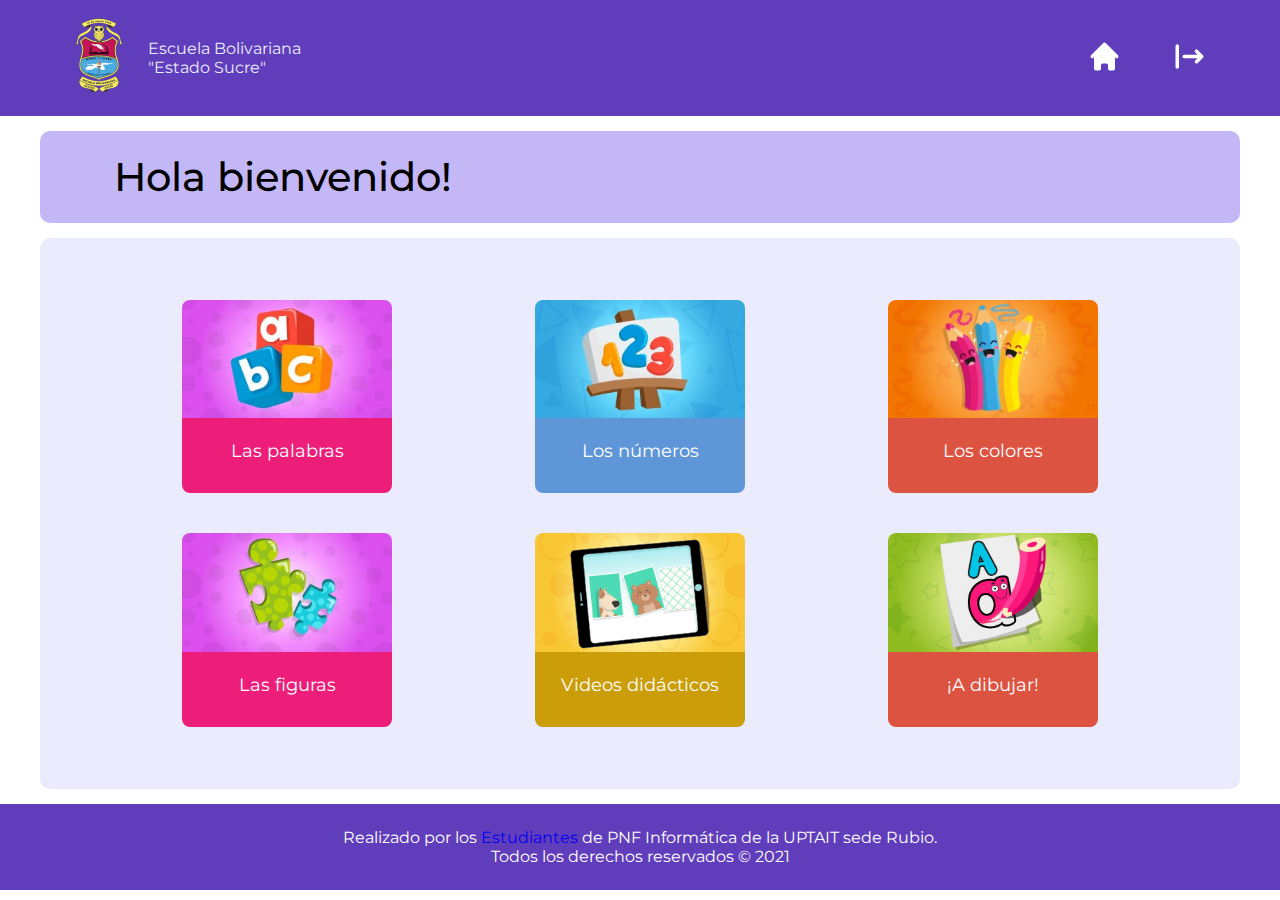
<file: index.html>
<!DOCTYPE html>
<html lang="es">
<head>
    <meta charset="UTF-8">
    <meta http-equiv="X-UA-Compatible" content="IE=edge">
    <meta name="viewport" content="width=device-width, initial-scale=1.0">
    <title>Página web educativa</title>
    <link href="https://fonts.googleapis.com/css2?family=Montserrat:wght@500&display=swap" rel="stylesheet">
    <link rel="stylesheet" href="./assets/css/index_styles.css">
</head>

<body>
    <div class="navbar">
        <header class="navbar__header">   
            <nav class="navbar__nav">
                <a href="./index.html" class="navbar__logo">
                    <img src="./assets/img/logo/escudobg.png" alt="" class="logo">
                    <div class="navbar__sub">
                        <p class="sub">Escuela Bolivariana
                            "Estado Sucre"
                        </p>
                    </div>
                </a>
                <ul class="navbar__list">
                    <li class="list-item">
                        <a href="./index.html" class="outline" title="Volver al menú">
                            <svg xmlns="http://www.w3.org/2000/svg" class="h-5 w-5" viewBox="0 0 20 20" fill="currentColor">
                            <path d="M10.707 2.293a1 1 0 00-1.414 0l-7 7a1 1 0 001.414 1.414L4 10.414V17a1 1 0 001 1h2a1 1 0 001-1v-2a1 1 0 011-1h2a1 1 0 011 1v2a1 1 0 001 1h2a1 1 0 001-1v-6.586l.293.293a1 1 0 001.414-1.414l-7-7z" />
                            </svg>
                        </a>
                    </li>
                    <li class="list-item">
                        <a href="./login.html" class="outline" title="Salir">
                            <svg xmlns="http://www.w3.org/2000/svg" class="h-5 w-5" viewBox="0 0 20 20" fill="currentColor">
                            <path fill-rule="evenodd" d="M3 3a1 1 0 00-1 1v12a1 1 0 102 0V4a1 1 0 00-1-1zm10.293 9.293a1 1 0 001.414 1.414l3-3a1 1 0 000-1.414l-3-3a1 1 0 10-1.414 1.414L14.586 9H7a1 1 0 100 2h7.586l-1.293 1.293z" clip-rule="evenodd" />
                            </svg>
                        </a>
                    </li>
                </ul> 
            </nav>
        </header>
    </div>

    <div class="titlebox">
        <h1 class="title"></h1>
    </div>

    <main class="main">
        <div class="main__container">
            
            <div class="main__card">
                <a href="./palabras.html" class="main__card-link">
                    <div class="main__card-thumbnail">
                        <img src="./assets/img/abc_thumb300.jpg" alt="" class="card-image">
                    </div>
                    <div class="main__card-body pink-science">
                        <p>Las palabras</p>
                    </div>
                </a>
            </div>

            <div class="main__card">
                <a href="./numeros.html" class="main__card-link">
                    <div class="main__card-thumbnail">
                        <img src="./assets/img/math_thumb300.jpg" alt="" class="card-image">
                    </div>
                    <div class="main__card-body blue-science">
                        <p>Los números</p>
                    </div>
                </a>
            </div>

            <div class="main__card">
                <a href="./colores.html" class="main__card-link">
                    <div class="main__card-thumbnail">
                        <img src="./assets/img/colors_thumb300.jpg" alt="" class="card-image">
                    </div>
                    <div class="main__card-body orange-science">
                        <p>Los colores</p>
                    </div>
                </a>
            </div>

            <div class="main__card">
                <a href="./figuras.html" class="main__card-link">
                    <div class="main__card-thumbnail">
                        <img src="./assets/img/puzzles_thumb300.jpg" alt="" class="card-image">
                    </div>
                    <div class="main__card-body pink-science">
                        <p>Las figuras</p>
                    </div>
                </a>
            </div>

            <div class="main__card">
                <a href="./videos.html" class="main__card-link">
                    <div class="main__card-thumbnail">
                        <img src="./assets/img/videos_thumb.png" alt="" class="card-image">
                    </div>
                    <div class="main__card-body yellow-science">
                        <p>Videos didácticos</p>
                    </div>
                </a>
            </div>
            <div class="main__card">
                <a href="./dibujar.html" class="main__card-link">
                    <div class="main__card-thumbnail">
                        <img src="./assets/img/dibujar_thumb300.jpg" alt="" class="card-image">
                    </div>
                    <div class="main__card-body orange-science">
                        <p>¡A dibujar!</p>
                    </div>
                </a>
            </div>
        </div>
    </main>

    <footer class="footer">
        <p class="footer__contact">Realizado por los <a href="./estudiantes.html">Estudiantes</a> 
            de PNF Informática de la UPTAIT sede Rubio.</p>
        <p class="footer__p">Todos los derechos reservados &copy; 2021</p>
    </footer>

    <script src="./assets/scripts/script_index.js"></script>
</body>
</html>
</file>
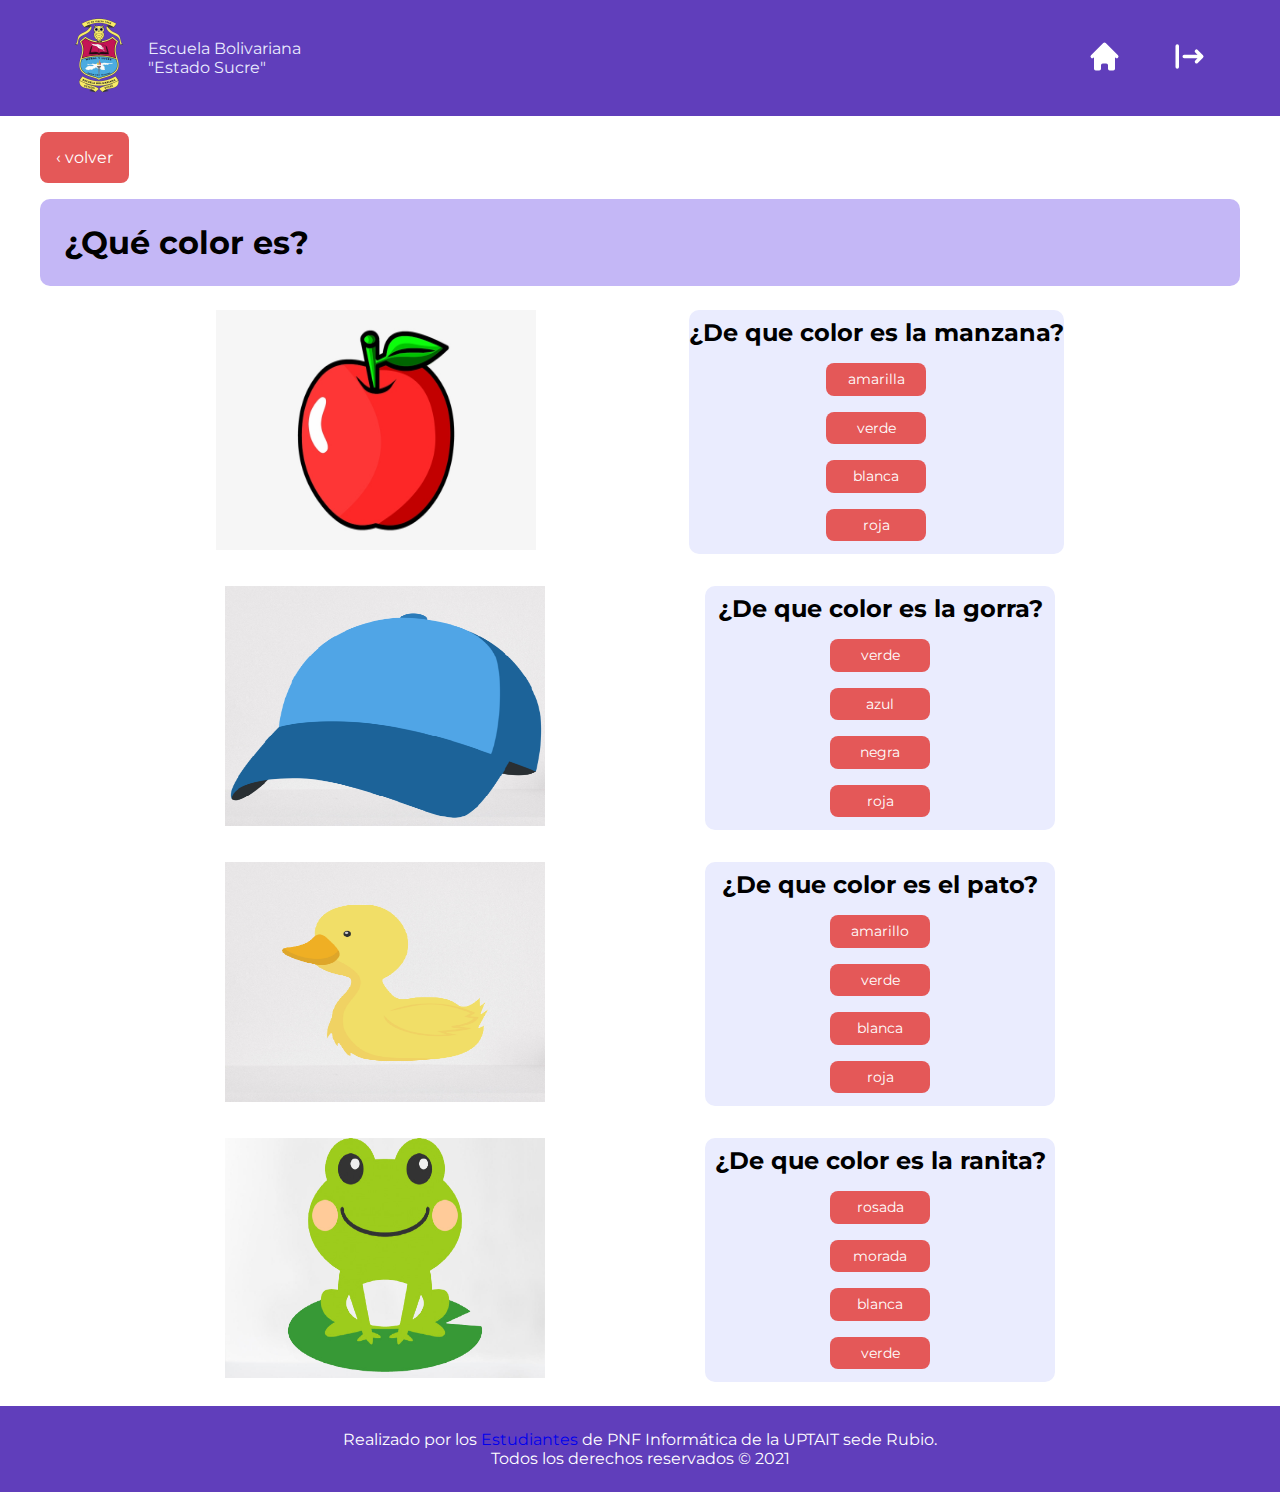
<file: colores.html>
<!DOCTYPE html>
<html lang="en">
<head>
    <meta charset="UTF-8">
    <meta http-equiv="X-UA-Compatible" content="IE=edge">
    <meta name="viewport" content="width=device-width, initial-scale=1.0">
    <title>Los colores</title>
    <link href="https://fonts.googleapis.com/css2?family=Montserrat:wght@500&display=swap" rel="stylesheet">
    <link rel="stylesheet" href="./assets/css/index_styles.css">
</head>
<body>
    <div class="navbar">
        <header class="navbar__header">   
            <nav class="navbar__nav">
                <a href="./index.html" class="navbar__logo">
                    <img src="./assets/img/logo/escudobg.png" alt="" class="logo">
                    <div class="navbar__sub">
                        <p class="sub">Escuela Bolivariana
                            "Estado Sucre"
                        </p>
                    </div>
                </a>
                <ul class="navbar__list">
                    <li class="list-item">
                        <a href="./index.html" class="outline">
                            <svg xmlns="http://www.w3.org/2000/svg" class="h-5 w-5" viewBox="0 0 20 20" fill="currentColor">
                            <path d="M10.707 2.293a1 1 0 00-1.414 0l-7 7a1 1 0 001.414 1.414L4 10.414V17a1 1 0 001 1h2a1 1 0 001-1v-2a1 1 0 011-1h2a1 1 0 011 1v2a1 1 0 001 1h2a1 1 0 001-1v-6.586l.293.293a1 1 0 001.414-1.414l-7-7z" />
                            </svg>
                        </a>
                    </li>
                    <li class="list-item">
                        <a href="./login.html" class="outline">
                            <svg xmlns="http://www.w3.org/2000/svg" class="h-5 w-5" viewBox="0 0 20 20" fill="currentColor">
                            <path fill-rule="evenodd" d="M3 3a1 1 0 00-1 1v12a1 1 0 102 0V4a1 1 0 00-1-1zm10.293 9.293a1 1 0 001.414 1.414l3-3a1 1 0 000-1.414l-3-3a1 1 0 10-1.414 1.414L14.586 9H7a1 1 0 100 2h7.586l-1.293 1.293z" clip-rule="evenodd" />
                            </svg>
                        </a>
                    </li>
                </ul> 
            </nav>
        </header>
    </div>

    <div class="container">
        <button class="go-back" onclick="goBack()">&#8249; volver</button>
        <div class="question__section">
            <h1>¿Qué color es?</h1>
        </div>
        <div class="questionbox">
            <div class="imgbox">
                <img src="./assets/img/materias/colores/colores01.png" alt="Imagen de manzana" class="img-rima">
            </div>
            <div class="questionbox__select">
                <div class="questionbox__title">
                    <h2 class="question">
                        ¿De que color es la manzana?
                    </h2>
                </div>
                <div class="questionbox__buttons">
                    <button class="select-button" type="button">amarilla</button>
                    <button class="select-button" type="button">verde</button>
                    <button class="select-button" type="button">blanca</button>
                    <button class="select-button correct" type="button">roja</button>
                </div>
            </div>
        </div>
        <div class="questionbox">
            <div class="imgbox">
                <img src="./assets/img/materias/colores/colores02.png" alt="Imagen de manzana" class="img-rima">
            </div>
            <div class="questionbox__select">
                <div class="questionbox__title">
                    <h2 class="question">
                        ¿De que color es la gorra?
                    </h2>
                </div>
                <div class="questionbox__buttons">
                    <button class="select-button" type="button">verde</button>
                    <button class="select-button correct" type="button">azul</button>
                    <button class="select-button" type="button">negra</button>
                    <button class="select-button" type="button">roja</button>
                </div>
            </div>
        </div>
        <div class="questionbox">
            <div class="imgbox">
                <img src="./assets/img/materias/colores/colores03.png" alt="Imagen de manzana" class="img-rima">
            </div>
            <div class="questionbox__select">
                <div class="questionbox__title">
                    <h2 class="question">
                        ¿De que color es el pato?
                    </h2>
                </div>
                <div class="questionbox__buttons">
                    <button class="select-button correct" type="button">amarillo</button>
                    <button class="select-button" type="button">verde</button>
                    <button class="select-button" type="button">blanca</button>
                    <button class="select-button" type="button">roja</button>
                </div>
            </div>
        </div>
        <div class="questionbox">
            <div class="imgbox">
                <img src="./assets/img/materias/colores/colores04.png" alt="Imagen de manzana" class="img-rima">
            </div>
            <div class="questionbox__select">
                <div class="questionbox__title">
                    <h2 class="question">
                        ¿De que color es la ranita?
                    </h2>
                </div>
                <div class="questionbox__buttons">
                    <button class="select-button" type="button">rosada</button>
                    <button class="select-button" type="button">morada</button>
                    <button class="select-button" type="button">blanca</button>
                    <button class="select-button correct" type="button">verde</button>
                </div>
            </div>
        </div>
        <button onclick="backToTop()" id="top-button" title="Volver arriba">
            Ir arriba
        </button> 
    </div>
    
    <footer class="footer">
        <p class="footer__contact">Realizado por los <a href="./estudiantes.html">Estudiantes</a> de PNF Informática de la UPTAIT sede Rubio.</p>
        <p class="footer__p">Todos los derechos reservados &copy; 2021</p>
    </footer>

    <script src="./assets/scripts/script_questions.js"></script>
</body>
</html>
</file>
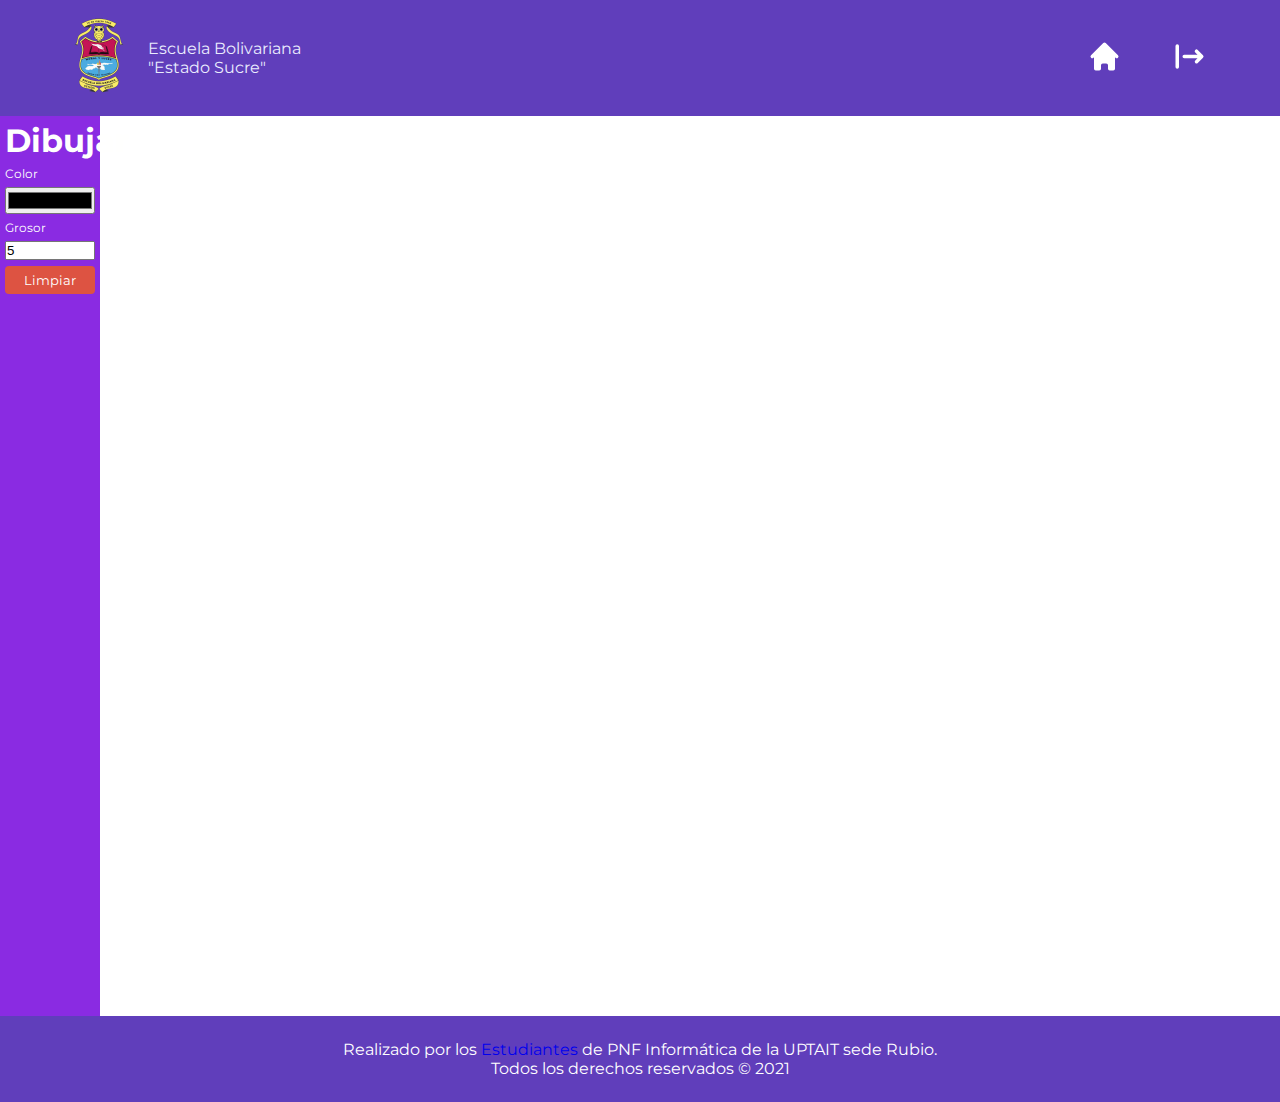
<file: dibujar.html>
<!DOCTYPE html>
<html lang="en">
<head>
    <meta charset="UTF-8">
    <meta http-equiv="X-UA-Compatible" content="IE=edge">
    <meta name="viewport" content="width=device-width, initial-scale=1.0">
    <title>¡A dibujar!</title>
    <link href="https://fonts.googleapis.com/css2?family=Montserrat:wght@500&display=swap" rel="stylesheet">
    <link rel="stylesheet" href="./assets/css/index_styles.css">
</head>
<body>
    <div class="navbar">
        <header class="navbar__header">   
            <nav class="navbar__nav">
                <a href="./index.html" class="navbar__logo">
                    <img src="./assets/img/logo/escudobg.png" alt="" class="logo">
                    <div class="navbar__sub">
                        <p class="sub">Escuela Bolivariana
                            "Estado Sucre"
                        </p>
                    </div>
                </a>
                <ul class="navbar__list">
                    <li class="list-item">
                        <a href="./index.html" class="outline" title="Volver al menú">
                            <svg xmlns="http://www.w3.org/2000/svg" class="h-5 w-5" viewBox="0 0 20 20" fill="currentColor">
                            <path d="M10.707 2.293a1 1 0 00-1.414 0l-7 7a1 1 0 001.414 1.414L4 10.414V17a1 1 0 001 1h2a1 1 0 001-1v-2a1 1 0 011-1h2a1 1 0 011 1v2a1 1 0 001 1h2a1 1 0 001-1v-6.586l.293.293a1 1 0 001.414-1.414l-7-7z" />
                            </svg>
                        </a>
                    </li>
                    <li class="list-item">
                        <a href="./login.html" class="outline" title="Salir">
                            <svg xmlns="http://www.w3.org/2000/svg" class="h-5 w-5" viewBox="0 0 20 20" fill="currentColor">
                            <path fill-rule="evenodd" d="M3 3a1 1 0 00-1 1v12a1 1 0 102 0V4a1 1 0 00-1-1zm10.293 9.293a1 1 0 001.414 1.414l3-3a1 1 0 000-1.414l-3-3a1 1 0 10-1.414 1.414L14.586 9H7a1 1 0 100 2h7.586l-1.293 1.293z" clip-rule="evenodd" />
                            </svg>
                        </a>
                    </li>
                </ul> 
            </nav>
        </header>
    </div>

    <section class="section-container">
        <div id="toolbar">
            <h1>Dibujar</h1>
            <label for="stroke">Color</label>
            <input type="color" name="stroke" id="stroke">
            <label for="line-width">Grosor</label>
            <input type="text" id="line-width" name="line-width" type="number" value="5">
            <button id="clear">Limpiar</button>
        </div>
        <div class="drawing-board">
            <canvas id="drawing-board"></canvas>
        </div>
    </section>

    <footer class="footer">
        <p class="footer__contact">Realizado por los <a href="./estudiantes.html">Estudiantes</a> 
            de PNF Informática de la UPTAIT sede Rubio.</p>
        <p class="footer__p">Todos los derechos reservados &copy; 2021</p>
    </footer>
    
    <script src="./assets/scripts/canvas.js"></script>
</body>
</html>
</file>
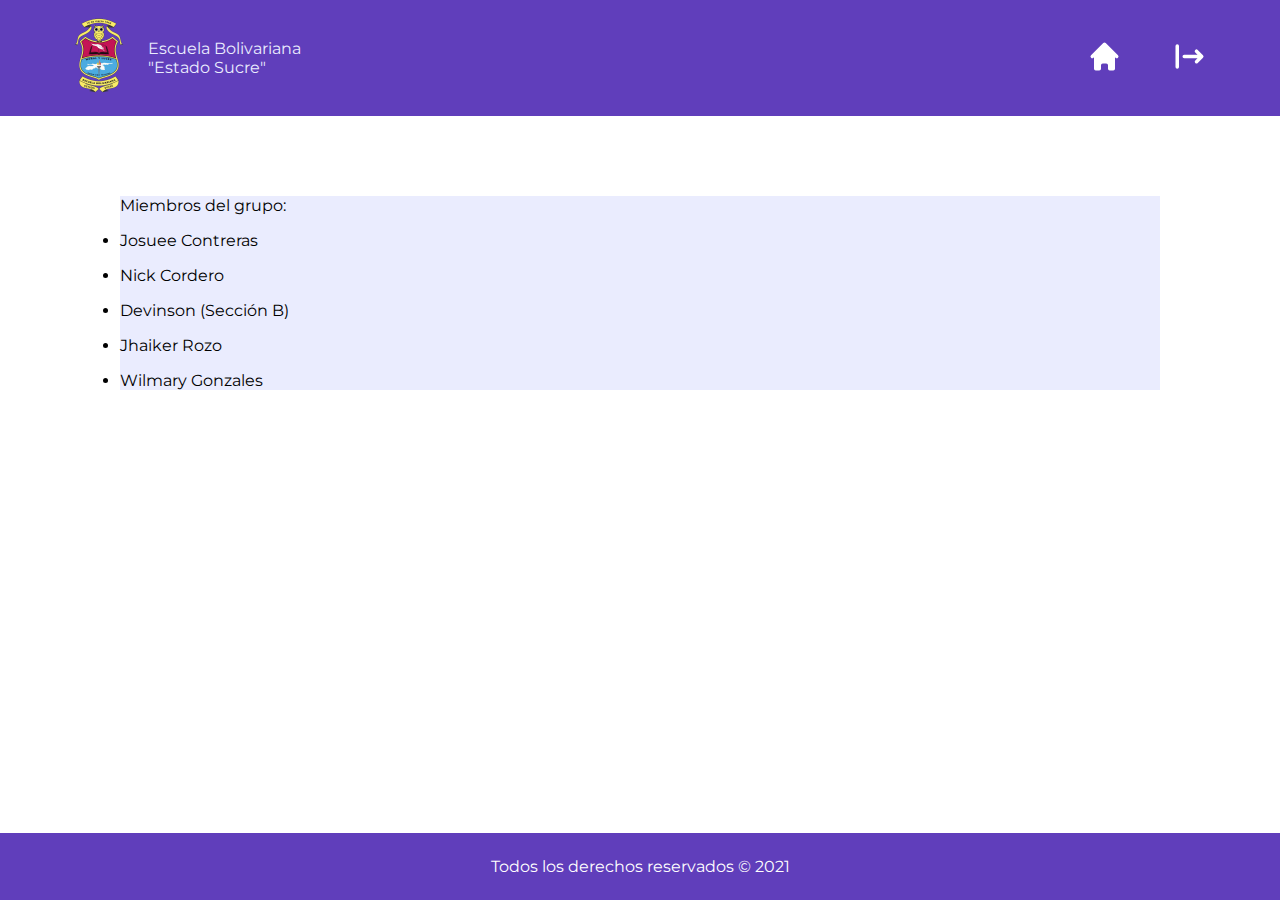
<file: estudiantes.html>
<!DOCTYPE html>
<html lang="en">
<head>
    <meta charset="UTF-8">
    <meta http-equiv="X-UA-Compatible" content="IE=edge">
    <meta name="viewport" content="width=device-width, initial-scale=1.0">
    <title>Estudiantes UPTAIT</title>
    <link href="https://fonts.googleapis.com/css2?family=Montserrat:wght@500&display=swap" rel="stylesheet">
    <link rel="stylesheet" href="./assets/css/index_styles.css">
</head>
<body>
    <div class="navbar">
        <header class="navbar__header">   
            <nav class="navbar__nav">
                <a href="./index.html" class="navbar__logo">
                    <img src="./assets/img/logo/escudobg.png" alt="" class="logo">
                    <div class="navbar__sub">
                        <p class="sub">Escuela Bolivariana
                            "Estado Sucre"
                        </p>
                    </div>
                </a>
                <ul class="navbar__list">
                    <li class="list-item">
                        <a href="./index.html" class="outline" title="Volver al menú">
                            <svg xmlns="http://www.w3.org/2000/svg" class="h-5 w-5" viewBox="0 0 20 20" fill="currentColor">
                            <path d="M10.707 2.293a1 1 0 00-1.414 0l-7 7a1 1 0 001.414 1.414L4 10.414V17a1 1 0 001 1h2a1 1 0 001-1v-2a1 1 0 011-1h2a1 1 0 011 1v2a1 1 0 001 1h2a1 1 0 001-1v-6.586l.293.293a1 1 0 001.414-1.414l-7-7z" />
                            </svg>
                        </a>
                    </li>
                    <li class="list-item">
                        <a href="./login.html" class="outline" title="Salir">
                            <svg xmlns="http://www.w3.org/2000/svg" class="h-5 w-5" viewBox="0 0 20 20" fill="currentColor">
                            <path fill-rule="evenodd" d="M3 3a1 1 0 00-1 1v12a1 1 0 102 0V4a1 1 0 00-1-1zm10.293 9.293a1 1 0 001.414 1.414l3-3a1 1 0 000-1.414l-3-3a1 1 0 10-1.414 1.414L14.586 9H7a1 1 0 100 2h7.586l-1.293 1.293z" clip-rule="evenodd" />
                            </svg>
                        </a>
                    </li>
                </ul> 
            </nav>
        </header>
    </div>

    <div class="container">
        <ul class="container__list-data">
            <p>Miembros del grupo:</p>
            <li>
                Josuee Contreras
            </li>
            <li>
                Nick Cordero
            </li>
            <li>
                Devinson (Sección B)
            </li>
            <li>
                Jhaiker Rozo
            </li>
            <li>
                Wilmary Gonzales
            </li>
    </ul>
    </div>
    
    <footer class="footer bottom">
        <p class="footer__p">Todos los derechos reservados &copy; 2021</p>
    </footer>
</body>
</html>
</file>
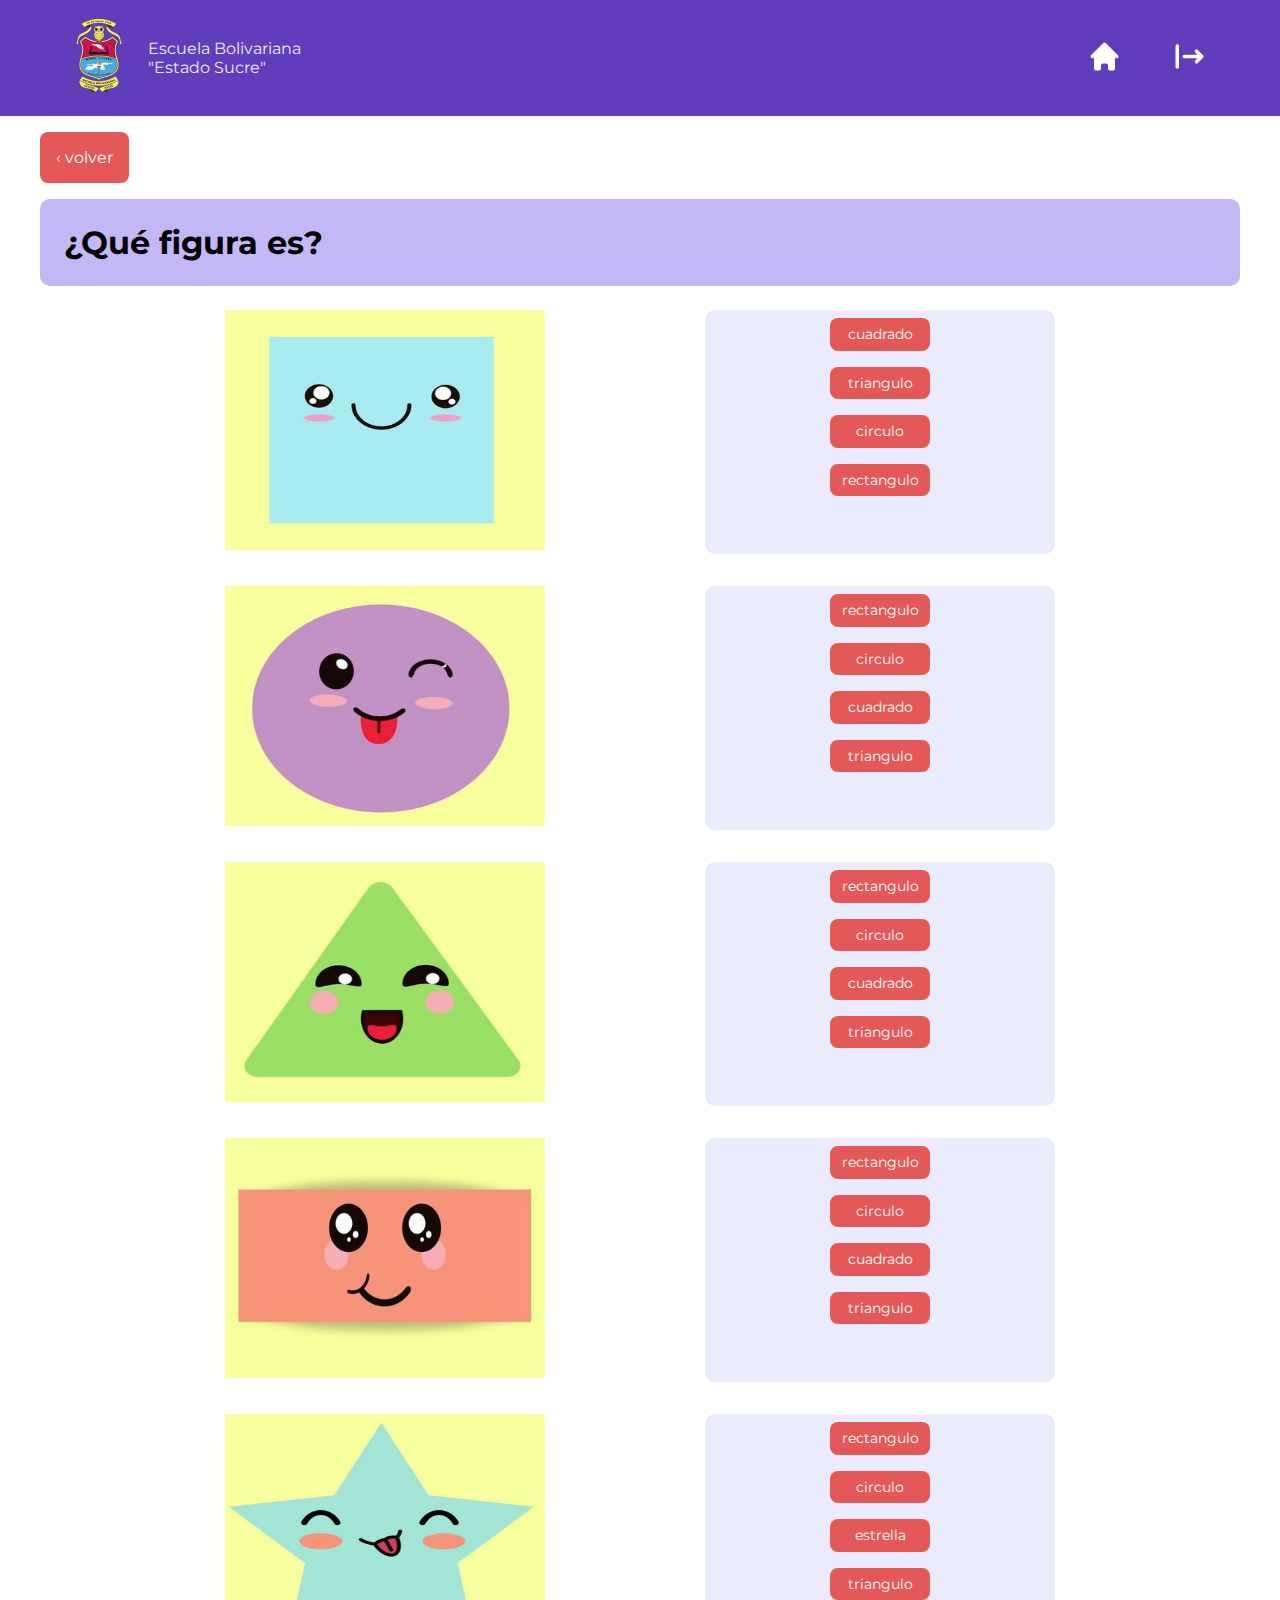
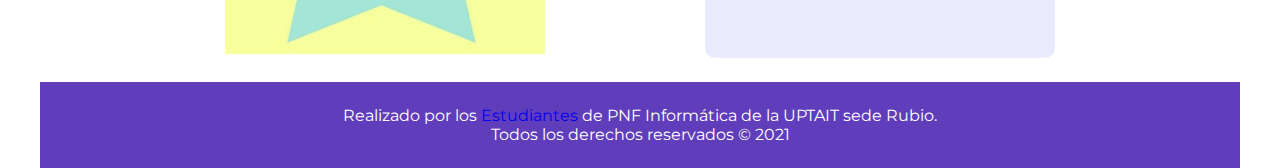
<file: figuras.html>
<!DOCTYPE html>
<html lang="es">
<head>
    <meta charset="UTF-8">
    <meta http-equiv="X-UA-Compatible" content="IE=edge">
    <meta name="viewport" content="width=device-width, initial-scale=1.0">
    <title>Las figuras</title>
    <link href="https://fonts.googleapis.com/css2?family=Montserrat:wght@500&display=swap" rel="stylesheet">
    <link rel="stylesheet" href="./assets/css/index_styles.css">
</head>
<body>
    <div class="navbar">
        <header class="navbar__header">   
            <nav class="navbar__nav">
                <a href="./index.html" class="navbar__logo">
                    <img src="./assets/img/logo/escudobg.png" alt="" class="logo">
                    <div class="navbar__sub">
                        <p class="sub">Escuela Bolivariana
                            "Estado Sucre"
                        </p>
                    </div>
                </a>
                <ul class="navbar__list">
                    <li class="list-item">
                        <a href="./index.html" class="outline" title="Volver al menú">
                            <svg xmlns="http://www.w3.org/2000/svg" class="h-5 w-5" viewBox="0 0 20 20" fill="currentColor">
                            <path d="M10.707 2.293a1 1 0 00-1.414 0l-7 7a1 1 0 001.414 1.414L4 10.414V17a1 1 0 001 1h2a1 1 0 001-1v-2a1 1 0 011-1h2a1 1 0 011 1v2a1 1 0 001 1h2a1 1 0 001-1v-6.586l.293.293a1 1 0 001.414-1.414l-7-7z" />
                            </svg>
                        </a>
                    </li>
                    <li class="list-item">
                        <a href="./login.html" class="outline" title="Salir">
                            <svg xmlns="http://www.w3.org/2000/svg" class="h-5 w-5" viewBox="0 0 20 20" fill="currentColor">
                            <path fill-rule="evenodd" d="M3 3a1 1 0 00-1 1v12a1 1 0 102 0V4a1 1 0 00-1-1zm10.293 9.293a1 1 0 001.414 1.414l3-3a1 1 0 000-1.414l-3-3a1 1 0 10-1.414 1.414L14.586 9H7a1 1 0 100 2h7.586l-1.293 1.293z" clip-rule="evenodd" />
                            </svg>
                        </a>
                    </li>
                </ul> 
            </nav>
        </header>
    </div>

    <div class="container">
        <button class="go-back" onclick="goBack()">&#8249; volver</button>
        <div class="question__section">
            <h1>¿Qué figura es?</h1>
        </div>
        <div class="questionbox">
            <div class="imgbox">
                <img src="./assets/img/materias/figuras/cuadrado.jpg" alt="Imagen de rimas" class="img-rima">
            </div>
            <div class="questionbox__select">
                <div class="questionbox__buttons">
                    <button class="select-button correct" type="button">cuadrado</button>
                    <button class="select-button" type="button">triangulo</button>
                    <button class="select-button" type="button">circulo</button>
                    <button class="select-button" type="button">rectangulo</button>
                </div>
            </div>
        </div>
        <div class="questionbox">
            <div class="imgbox">
                <img src="./assets/img/materias/figuras/circulo.jpg" alt="Imagen de rimas" class="img-rima">
            </div>
            <div class="questionbox__select">
                <div class="questionbox__buttons">
                    <button class="select-button" type="button">rectangulo</button>
                    <button class="select-button correct" type="button">circulo</button>
                    <button class="select-button" type="button">cuadrado</button>
                    <button class="select-button" type="button">triangulo</button>
                </div>
            </div>
        </div>
        <div class="questionbox">
            <div class="imgbox">
                <img src="./assets/img/materias/figuras/triangulo.jpg" alt="Imagen de rimas" class="img-rima">
            </div>
            <div class="questionbox__select">
                <div class="questionbox__buttons">
                    <button class="select-button" type="button">rectangulo</button>
                    <button class="select-button" type="button">circulo</button>
                    <button class="select-button" type="button">cuadrado</button>
                    <button class="select-button correct" type="button">triangulo</button>
                </div>
            </div>
        </div>
        <div class="questionbox">
            <div class="imgbox">
                <img src="./assets/img/materias/figuras/rectangulo.jpg" alt="Imagen de rimas" class="img-rima">
            </div>
            <div class="questionbox__select">
                <div class="questionbox__buttons">
                    <button class="select-button correct" type="button">rectangulo</button>
                    <button class="select-button" type="button">circulo</button>
                    <button class="select-button" type="button">cuadrado</button>
                    <button class="select-button" type="button">triangulo</button>
                </div>
            </div>
        </div>
        <div class="questionbox">
            <div class="imgbox">
                <img src="./assets/img/materias/figuras/estrella.jpg" alt="Imagen de rimas" class="img-rima">
            </div>
            <div class="questionbox__select">
                <div class="questionbox__buttons">
                    <button class="select-button" type="button">rectangulo</button>
                    <button class="select-button" type="button">circulo</button>
                    <button class="select-button correct" type="button">estrella</button>
                    <button class="select-button" type="button">triangulo</button>
                </div>
            </div>
            <button onclick="backToTop()" id="top-button" title="Volver arriba">
                Ir arriba
            </button>
        </div>

    <footer class="footer">
        <p class="footer__contact">Realizado por los <a href="./estudiantes.html">Estudiantes</a> de PNF Informática de la UPTAIT sede Rubio.</p>
        <p class="footer__p">Todos los derechos reservados &copy; 2021</p>
    </footer>

    <script src="./assets/scripts/script_questions.js"></script>
</body>
</html>
</file>
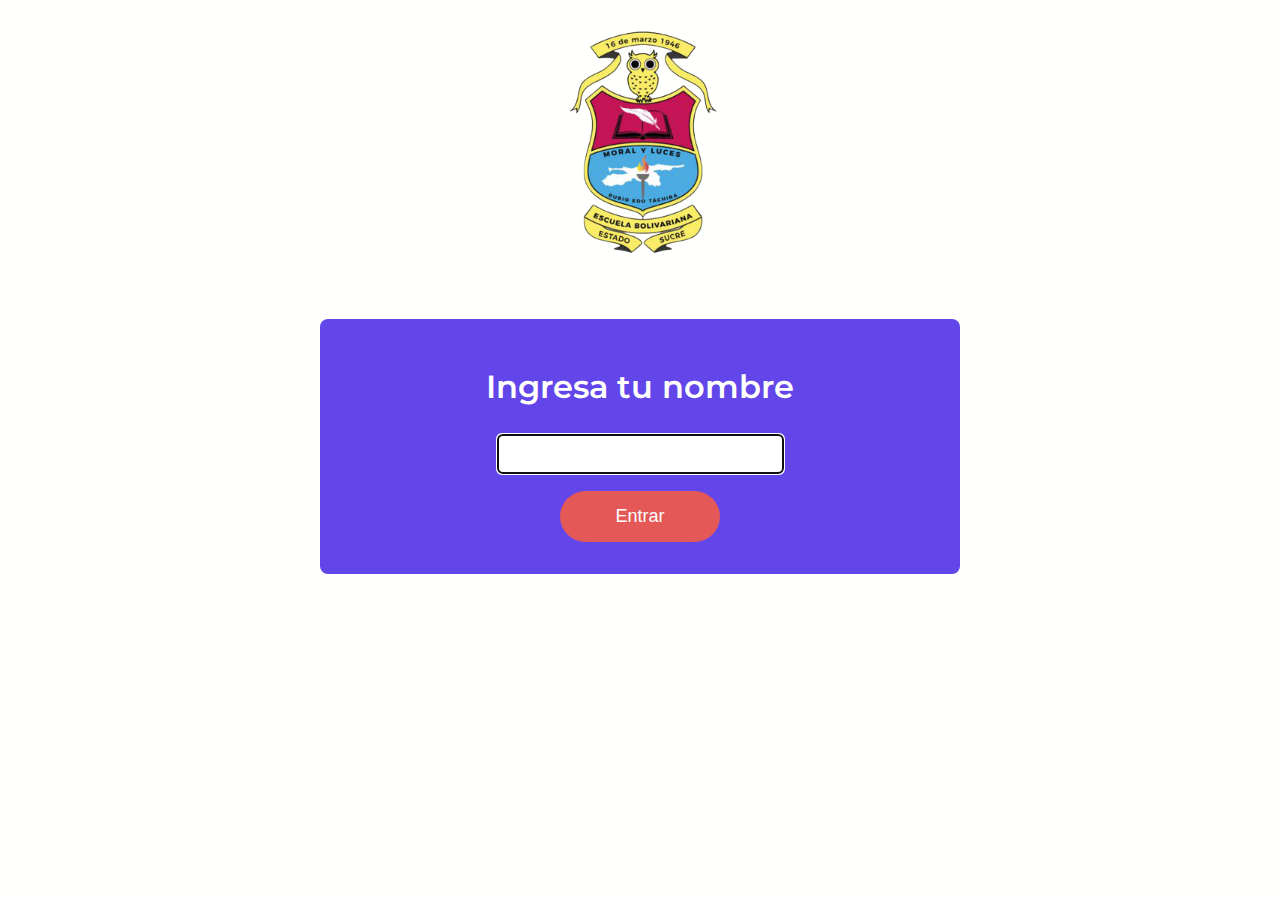
<file: login.html>
<!DOCTYPE html>
<html lang="es">
<head>
    <meta charset="UTF-8">
    <meta http-equiv="X-UA-Compatible" content="IE=edge">
    <meta name="viewport" content="width=device-width, initial-scale=1.0">
    <title>Ingresar</title>
    <link href="https://fonts.googleapis.com/css2?family=Montserrat:wght@500&display=swap" rel="stylesheet">
    <link rel="stylesheet" href="./assets/css/login_styles.css">
</head>

<body>
    <div class="container__escudo">
        <img src="./assets/img/logo/escudobg.png" alt="Escudo Sucre" class="escudo">
    </div>
    <form action="./index.html" id="form" method="get">
        <div class="form__container">
            <label for="username">Ingresa tu nombre</label>
            <input type="text" autocomplete="off" autofocus name="username" id="username">
            <input type="submit" value="Entrar">
        </div>
    </form>
</body>
</html>
</file>
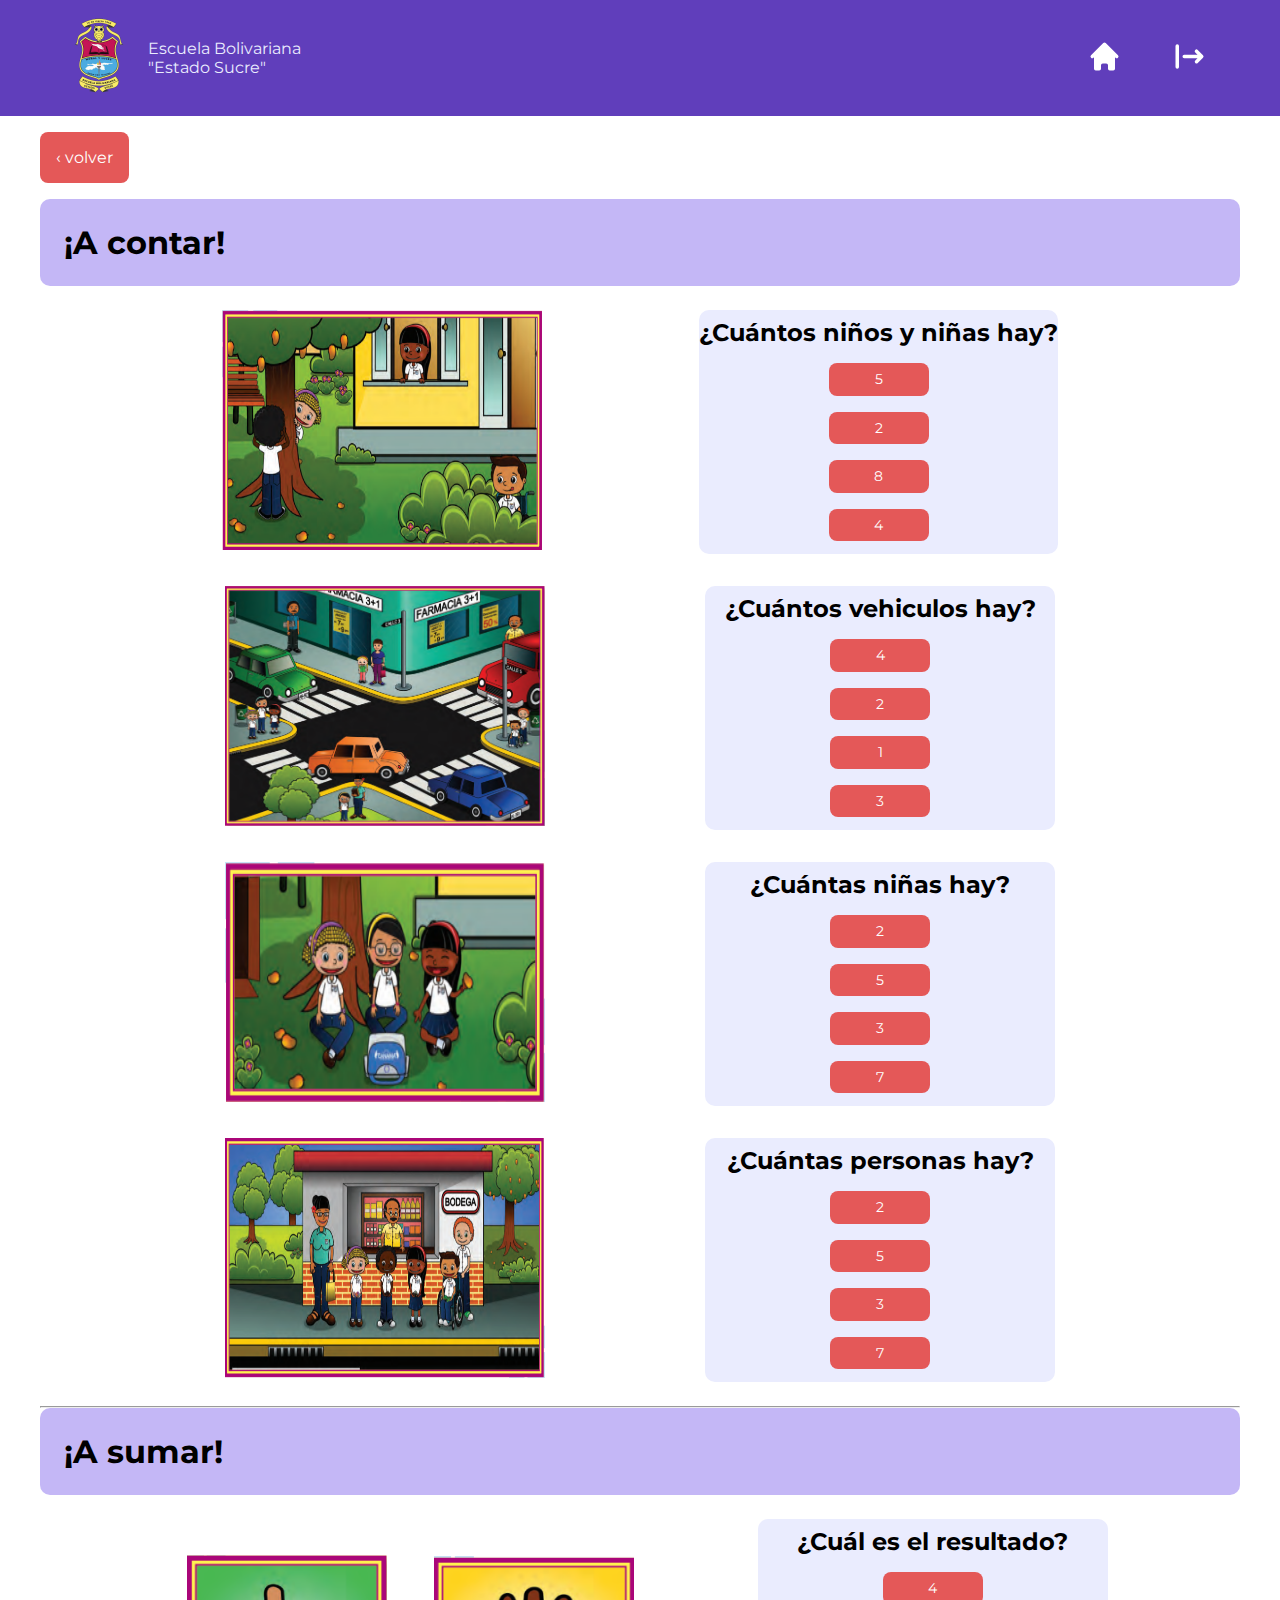
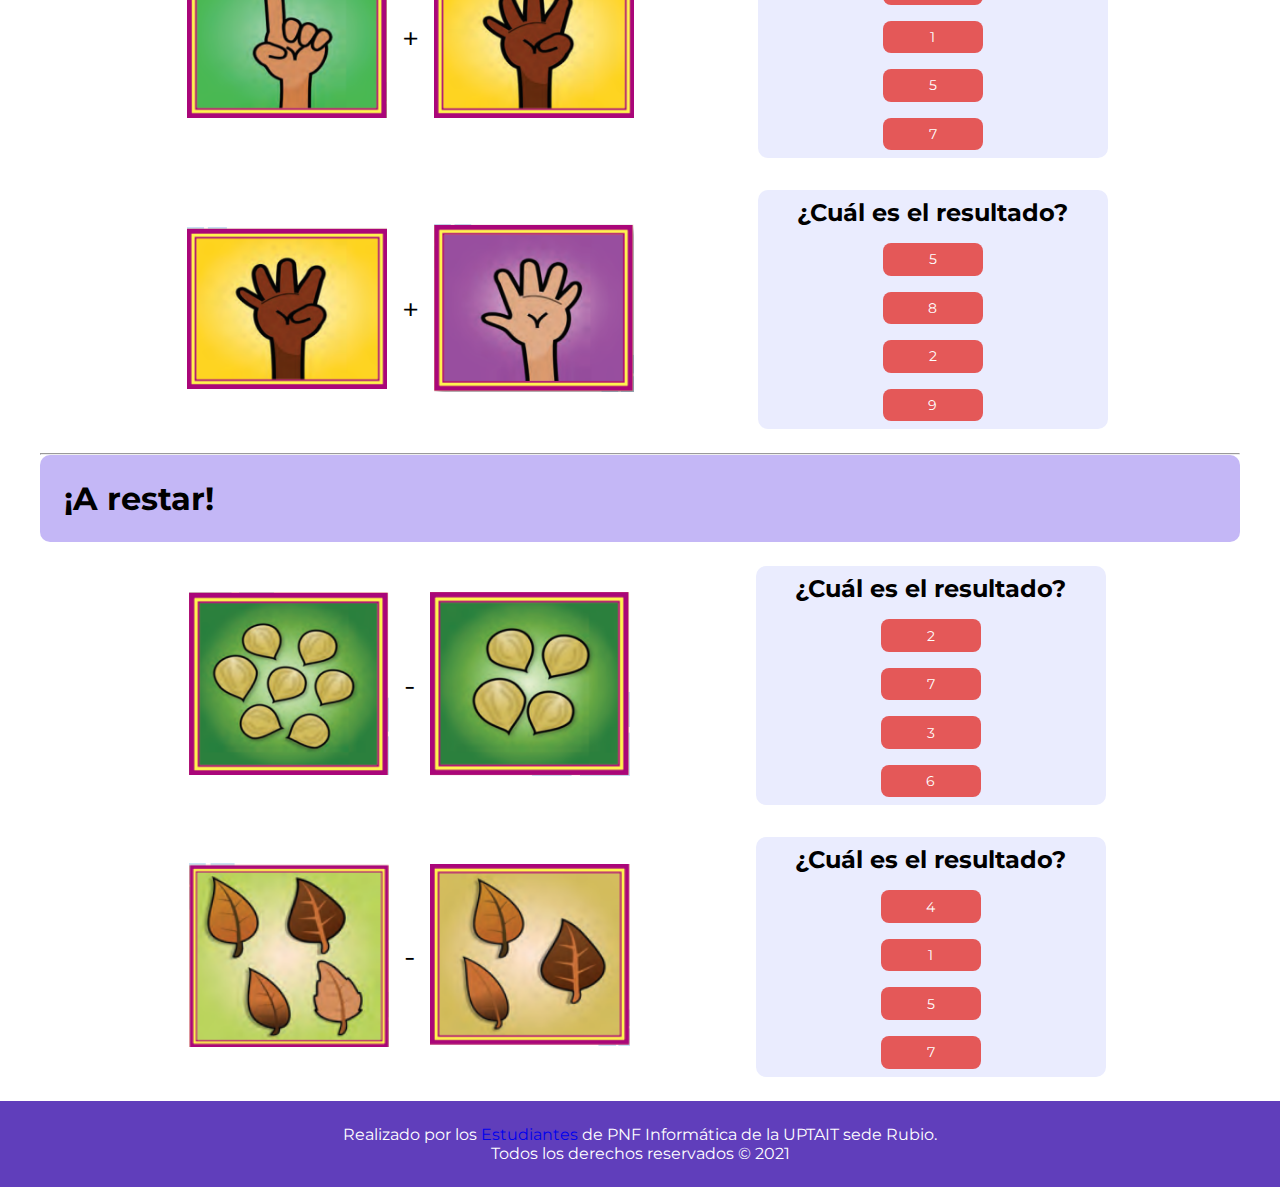
<file: numeros.html>
<!DOCTYPE html>
<html lang="es">
<head>
    <meta charset="UTF-8">
    <meta http-equiv="X-UA-Compatible" content="IE=edge">
    <meta name="viewport" content="width=device-width, initial-scale=1.0">
    <title>Los números</title>
    <link href="https://fonts.googleapis.com/css2?family=Montserrat:wght@500&display=swap" rel="stylesheet">
    <link rel="stylesheet" href="./assets/css/index_styles.css">
</head>
<body>
    <div class="navbar">
        <header class="navbar__header">   
            <nav class="navbar__nav">
                <a href="./index.html" class="navbar__logo">
                    <img src="./assets/img/logo/escudobg.png" alt="" class="logo">
                    <div class="navbar__sub">
                        <p class="sub">Escuela Bolivariana
                            "Estado Sucre"
                        </p>
                    </div>
                </a>
                <ul class="navbar__list">
                    <li class="list-item">
                        <a href="./index.html" class="outline" title="Volver al menú">
                            <svg xmlns="http://www.w3.org/2000/svg" class="h-5 w-5" viewBox="0 0 20 20" fill="currentColor">
                            <path d="M10.707 2.293a1 1 0 00-1.414 0l-7 7a1 1 0 001.414 1.414L4 10.414V17a1 1 0 001 1h2a1 1 0 001-1v-2a1 1 0 011-1h2a1 1 0 011 1v2a1 1 0 001 1h2a1 1 0 001-1v-6.586l.293.293a1 1 0 001.414-1.414l-7-7z" />
                            </svg>
                        </a>
                    </li>
                    <li class="list-item">
                        <a href="./login.html" class="outline" title="Salir">
                            <svg xmlns="http://www.w3.org/2000/svg" class="h-5 w-5" viewBox="0 0 20 20" fill="currentColor">
                            <path fill-rule="evenodd" d="M3 3a1 1 0 00-1 1v12a1 1 0 102 0V4a1 1 0 00-1-1zm10.293 9.293a1 1 0 001.414 1.414l3-3a1 1 0 000-1.414l-3-3a1 1 0 10-1.414 1.414L14.586 9H7a1 1 0 100 2h7.586l-1.293 1.293z" clip-rule="evenodd" />
                            </svg>
                        </a>
                    </li>
                </ul> 
            </nav>
        </header>
    </div>

    <div class="container">
        <button class="go-back" onclick="goBack()">&#8249; volver</button>
        <div class="question__section">
            <h1>¡A contar!</h1>
        </div>
        <div class="questionbox">
            <div class="imgbox">
                <img src="./assets/img/materias/numeros/a-contar01.png" alt="Imagen de niños" class="img-rima">
            </div>
            <div class="questionbox__select">
                <div class="questionbox__title">
                    <h2 class="question">
                        ¿Cuántos niños y niñas hay?
                    </h2>
                </div>
                <div class="questionbox__buttons">
                    <button class="select-button" type="button">5</button>
                    <button class="select-button" type="button">2</button>
                    <button class="select-button" type="button">8</button>
                    <button class="select-button correct" type="button">4</button>
                </div>
            </div>
        </div>
        <div class="questionbox">
            <div class="imgbox">
                <img src="./assets/img/materias/numeros/a-contar03.png" alt="Imagen de carros" class="img-rima">
            </div>
            <div class="questionbox__select">
                <div class="questionbox__title">
                    <h2 class="question">
                        ¿Cuántos vehiculos hay?
                    </h2>
                </div>
                <div class="questionbox__buttons">
                    <button class="select-button correct" type="button">4</button>
                    <button class="select-button" type="button">2</button>
                    <button class="select-button" type="button">1</button>
                    <button class="select-button" type="button">3</button>
                </div>
            </div>
        </div>
        <div class="questionbox">
            <div class="imgbox">
                <img src="./assets/img/materias/numeros/a-contar08.png" alt="Imagen de rimas" class="img-rima">
            </div>
            <div class="questionbox__select">
                <div class="questionbox__title">
                    <h2 class="question">
                        ¿Cuántas niñas hay?
                    </h2>
                </div>
                <div class="questionbox__buttons">
                    <button class="select-button" type="button">2</button>
                    <button class="select-button" type="button">5</button>
                    <button class="select-button correct" type="button">3</button>
                    <button class="select-button" type="button">7</button>
                </div>
            </div>
        </div>  
        <div class="questionbox">
            <div class="imgbox">
                <img src="./assets/img/materias/numeros/a-contar09.png" alt="Imagen de rimas" class="img-rima">
            </div>
            <div class="questionbox__select">
                <div class="questionbox__title">
                    <h2 class="question">
                        ¿Cuántas personas hay?
                    </h2>
                </div>
                <div class="questionbox__buttons">
                    <button class="select-button" type="button">2</button>
                    <button class="select-button" type="button">5</button>
                    <button class="select-button" type="button">3</button>
                    <button class="select-button correct" type="button">7</button>
                </div>
            </div>
        </div> 
        <hr>
        <div class="question__section">
            <h1>¡A sumar!</h1>
        </div> 
        <div class="questionbox">
            <div class="questionbox__operation">
                <div class="questionbox__img">
                    <img src="./assets/img/materias/numeros/a-contar04.png" alt="" class="img">
                </div>
                <div class="questionbox__symbol">+</div>
                <div class="questionbox__img">
                    <img src="./assets/img/materias/numeros/a-contar05.png" alt="" class="img">
                </div>
            </div>
            <div class="questionbox__select">
                <div class="questionbox__title">
                    <h2 class="question">
                        ¿Cuál es el resultado?
                    </h2>
                </div>
                <div class="questionbox__buttons">
                    <button class="select-button" type="button">4</button>
                    <button class="select-button" type="button">1</button>
                    <button class="select-button correct" type="button">5</button>
                    <button class="select-button" type="button">7</button>
                </div>
            </div>
        </div>
        <div class="questionbox">
            <div class="questionbox__operation">
                <div class="questionbox__img">
                    <img src="./assets/img/materias/numeros/a-contar05.png" alt="" class="img">
                </div>
                <div class="questionbox__symbol">+</div>
                <div class="questionbox__img">
                    <img src="./assets/img/materias/numeros/a-contar06.png" alt="" class="img">
                </div>
            </div>
            <div class="questionbox__select">
                <div class="questionbox__title">
                    <h2 class="question">
                        ¿Cuál es el resultado?
                    </h2>
                </div>
                <div class="questionbox__buttons">
                    <button class="select-button" type="button">5</button>
                    <button class="select-button" type="button">8</button>
                    <button class="select-button" type="button">2</button>
                    <button class="select-button correct" type="button">9</button>
                </div>
            </div>
        </div>
        <hr>
        <div class="question__section">
            <h1>¡A restar!</h1>
        </div> 
        <div class="questionbox">
            <div class="questionbox__operation">
                <div class="questionbox__img">
                    <img src="./assets/img/materias/numeros/a-restar01.png" alt="" class="img">
                </div>
                <div class="questionbox__symbol">-</div>
                <div class="questionbox__img">
                    <img src="./assets/img/materias/numeros/a-restar02.png" alt="" class="img">
                </div>
            </div>
            <div class="questionbox__select">
                <div class="questionbox__title">
                    <h2 class="question">
                        ¿Cuál es el resultado?
                    </h2>
                </div>
                <div class="questionbox__buttons">
                    <button class="select-button" type="button">2</button>
                    <button class="select-button" type="button">7</button>
                    <button class="select-button correct" type="button">3</button>
                    <button class="select-button" type="button">6</button>
                </div>
            </div>
        </div>
        <div class="questionbox">
            <div class="questionbox__operation">
                <div class="questionbox__img">
                    <img src="./assets/img/materias/numeros/a-sumar05.png" alt="" class="img">
                </div>
                <div class="questionbox__symbol">-</div>
                <div class="questionbox__img">
                    <img src="./assets/img/materias/numeros/a-sumar02.png" alt="" class="img">
                </div>
            </div>
            <div class="questionbox__select">
                <div class="questionbox__title">
                    <h2 class="question">
                        ¿Cuál es el resultado?
                    </h2>
                </div>
                <div class="questionbox__buttons">
                    <button class="select-button" type="button">4</button>
                    <button class="select-button correct" type="button">1</button>
                    <button class="select-button" type="button">5</button>
                    <button class="select-button" type="button">7</button>
                </div>
            </div>
        </div>
        <button onclick="backToTop()" id="top-button" title="Volver arriba">
            Ir arriba
        </button>
    </div>
    <footer class="footer">
        <p class="footer__contact">Realizado por los <a href="./estudiantes.html">Estudiantes</a> de PNF Informática de la UPTAIT sede Rubio.</p>

        <p class="footer__p">Todos los derechos reservados &copy; 2021</p>
    </footer>

    <script src="./assets/scripts/script_questions.js"></script>
</body>
</html>
</file>
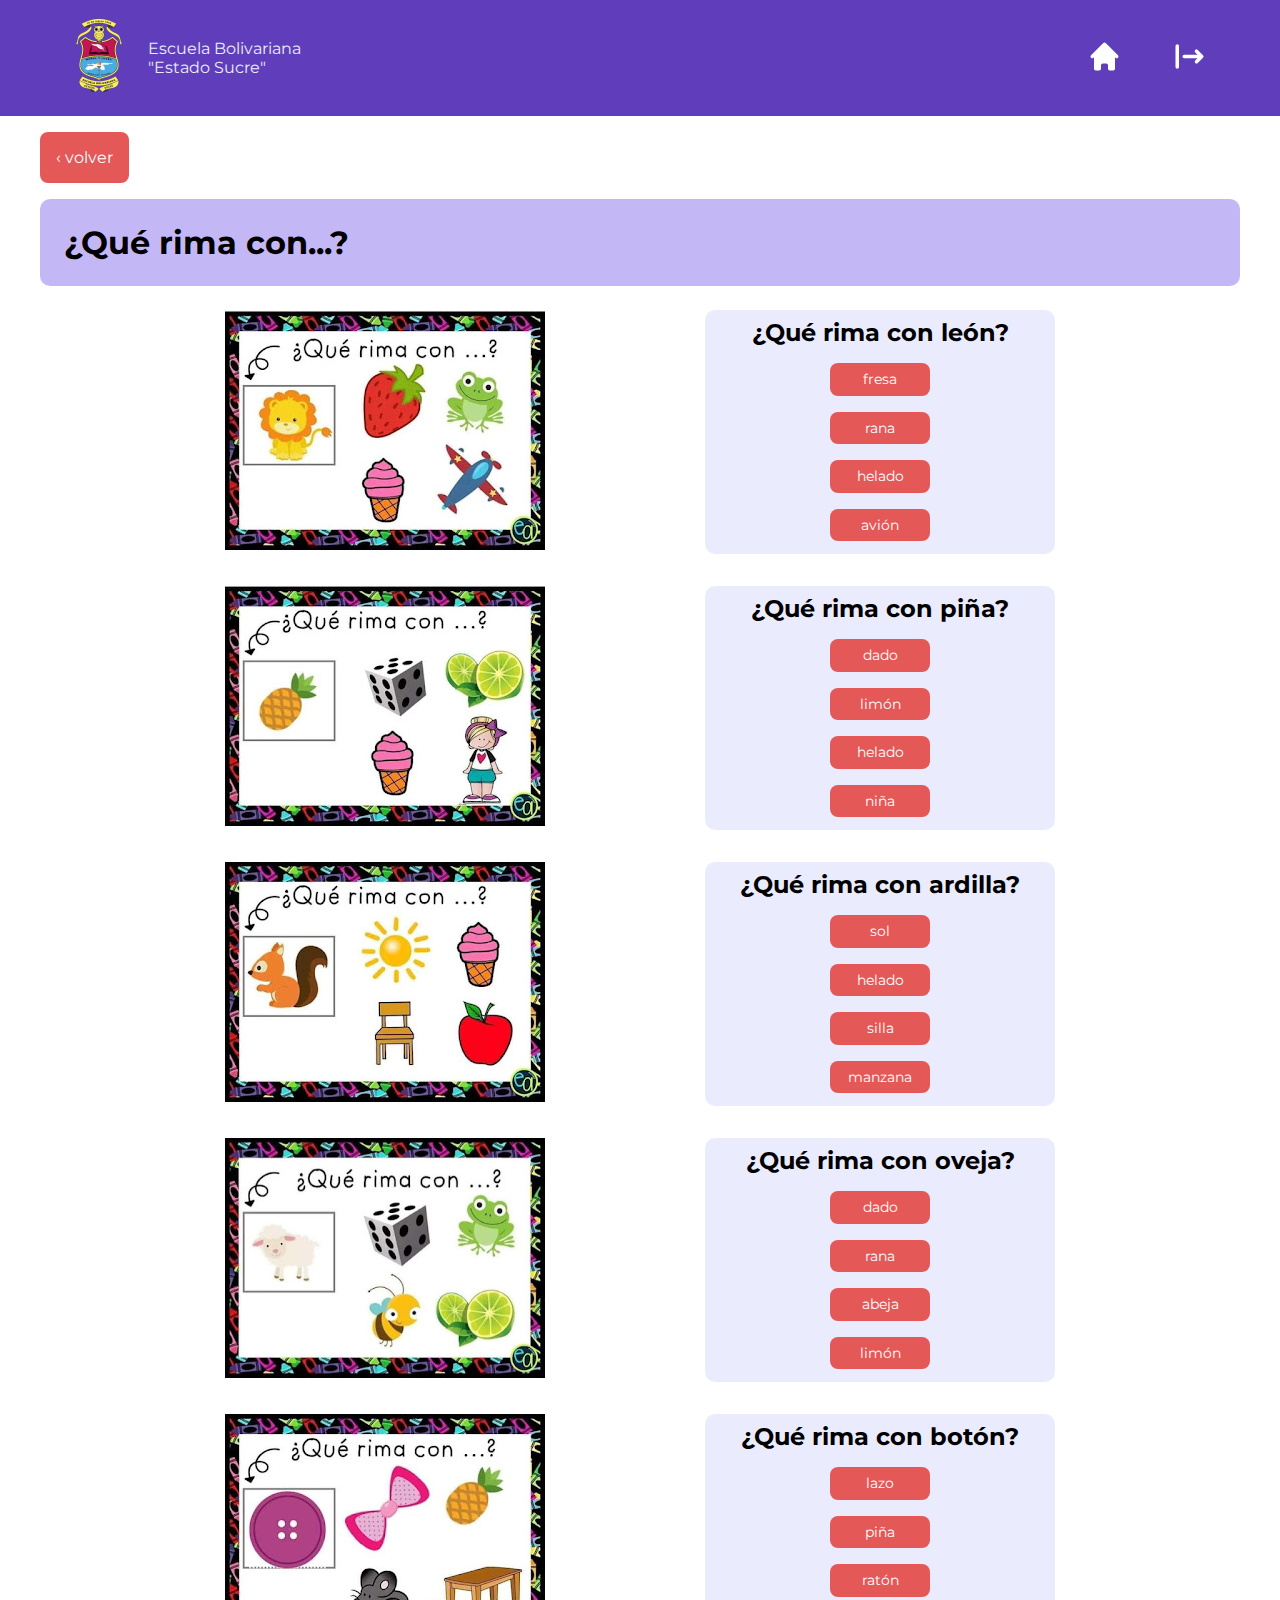
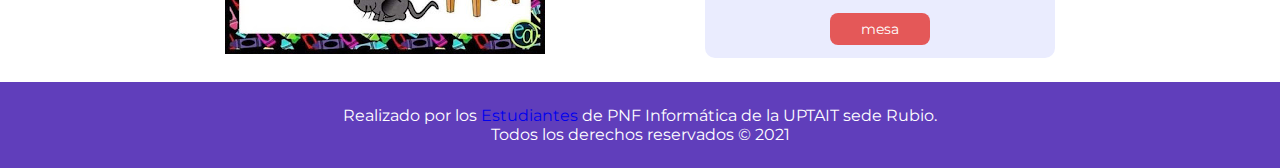
<file: palabras.html>
<!DOCTYPE html>
<html lang="es">
<head>
    <meta charset="UTF-8">
    <meta http-equiv="X-UA-Compatible" content="IE=edge">
    <meta name="viewport" content="width=device-width, initial-scale=1.0">
    <title>Las palabras</title>
    <link href="https://fonts.googleapis.com/css2?family=Montserrat:wght@500&display=swap" rel="stylesheet">
    <link rel="stylesheet" href="./assets/css/index_styles.css">
</head>
<body>
    <div class="navbar">
        <header class="navbar__header">   
            <nav class="navbar__nav">
                <a href="./index.html" class="navbar__logo">
                    <img src="./assets/img/logo/escudobg.png" alt="" class="logo">
                    <div class="navbar__sub">
                        <p class="sub">Escuela Bolivariana
                            "Estado Sucre"
                        </p>
                    </div>
                </a>
                <ul class="navbar__list">
                    <li class="list-item">
                        <a href="./index.html" class="outline" title="Volver al menú">
                            <svg xmlns="http://www.w3.org/2000/svg" class="h-5 w-5" viewBox="0 0 20 20" fill="currentColor">
                            <path d="M10.707 2.293a1 1 0 00-1.414 0l-7 7a1 1 0 001.414 1.414L4 10.414V17a1 1 0 001 1h2a1 1 0 001-1v-2a1 1 0 011-1h2a1 1 0 011 1v2a1 1 0 001 1h2a1 1 0 001-1v-6.586l.293.293a1 1 0 001.414-1.414l-7-7z" />
                            </svg>
                        </a>
                    </li>
                    <li class="list-item">
                        <a href="./login.html" class="outline" title="Salir">
                            <svg xmlns="http://www.w3.org/2000/svg" class="h-5 w-5" viewBox="0 0 20 20" fill="currentColor">
                            <path fill-rule="evenodd" d="M3 3a1 1 0 00-1 1v12a1 1 0 102 0V4a1 1 0 00-1-1zm10.293 9.293a1 1 0 001.414 1.414l3-3a1 1 0 000-1.414l-3-3a1 1 0 10-1.414 1.414L14.586 9H7a1 1 0 100 2h7.586l-1.293 1.293z" clip-rule="evenodd" />
                            </svg>
                        </a>
                    </li>
                </ul> 
            </nav>
        </header>
    </div>

    <div class="container">
        <button class="go-back" onclick="goBack()">&#8249; volver</button>
        <div class="question__section">
            <h1>¿Qué rima con...?</h1>
        </div>
        <div class="questionbox">
            <div class="imgbox">
                <img src="./assets/img/materias/palabras/rima_1.jpg" alt="Imagen de rimas" class="img-rima">
            </div>
            <div class="questionbox__select">
                <div class="questionbox__title">
                    <h2 class="question">
                        ¿Qué rima con <span>león</span>?
                    </h2>
                </div>
                <div class="questionbox__buttons">
                    <button class="select-button" type="button">fresa</button>
                    <button class="select-button" type="button">rana</button>
                    <button class="select-button" type="button">helado</button>
                    <button class="select-button correct" type="button">avión</button>
                </div>
            </div>
        </div>
        <div class="questionbox">
            <div class="imgbox">
                <img src="./assets/img/materias/palabras/rima_2.jpg" alt="Imagen de rimas" class="img-rima">
            </div>
            <div class="questionbox__select">
                <div class="questionbox__title">
                    <h2 class="question">
                        ¿Qué rima con <span>piña</span>?
                    </h2>
                </div>
                <div class="questionbox__buttons">
                    <button class="select-button" type="button">dado</button>
                    <button class="select-button" type="button">limón</button>
                    <button class="select-button" type="button">helado</button>
                    <button class="select-button correct" type="button">niña</button>
                </div>
            </div>
        </div>
        <div class="questionbox">
            <div class="imgbox">
                <img src="./assets/img/materias/palabras/rima_3.jpg" alt="Imagen de rimas" class="img-rima">
            </div>
            <div class="questionbox__select">
                <div class="questionbox__title">
                    <h2 class="question">
                        ¿Qué rima con <span>ardilla</span>?
                    </h2>
                </div>
                <div class="questionbox__buttons">
                    <button class="select-button" type="button">sol</button>
                    <button class="select-button" type="button">helado</button>
                    <button class="select-button correct" type="button">silla</button>
                    <button class="select-button" type="button">manzana</button>
                </div>
            </div>
        </div>
        <div class="questionbox">
            <div class="imgbox">
                <img src="./assets/img/materias/palabras/rima_4.jpg" alt="Imagen de rimas" class="img-rima">
            </div>
            <div class="questionbox__select">
                <div class="questionbox__title">
                    <h2 class="question">
                        ¿Qué rima con <span>oveja</span>?
                    </h2>
                </div>
                <div class="questionbox__buttons">
                    <button class="select-button" type="button">dado</button>
                    <button class="select-button" type="button">rana</button>
                    <button class="select-button correct" type="button">abeja</button>
                    <button class="select-button" type="button">limón</button>
                </div>
            </div>
        </div>
        <div class="questionbox">
            <div class="imgbox">
                <img src="./assets/img/materias/palabras/rima_5.jpg" alt="Imagen de rimas" class="img-rima">
            </div>
            <div class="questionbox__select">
                <div class="questionbox__title">
                    <h2 class="question">
                        ¿Qué rima con <span>botón</span>?
                    </h2>
                </div>
                <div class="questionbox__buttons">
                    <button class="select-button" type="button">lazo</button>
                    <button class="select-button" type="button">piña</button>
                    <button class="select-button correct" type="button">ratón</button>
                    <button class="select-button" type="button">mesa</button>
                </div>
            </div>
        </div>
        <button onclick="backToTop()" id="top-button" title="Volver arriba">
            Ir arriba
        </button>
    </div>
    
    <footer class="footer">
        <p class="footer__contact">Realizado por los <a href="./estudiantes.html">Estudiantes</a> de PNF Informática de la UPTAIT sede Rubio.</p>

        <p class="footer__p">Todos los derechos reservados &copy; 2021</p>
    </footer>

    <script src="./assets/scripts/script_questions.js"></script>
</body>
</html>
</file>
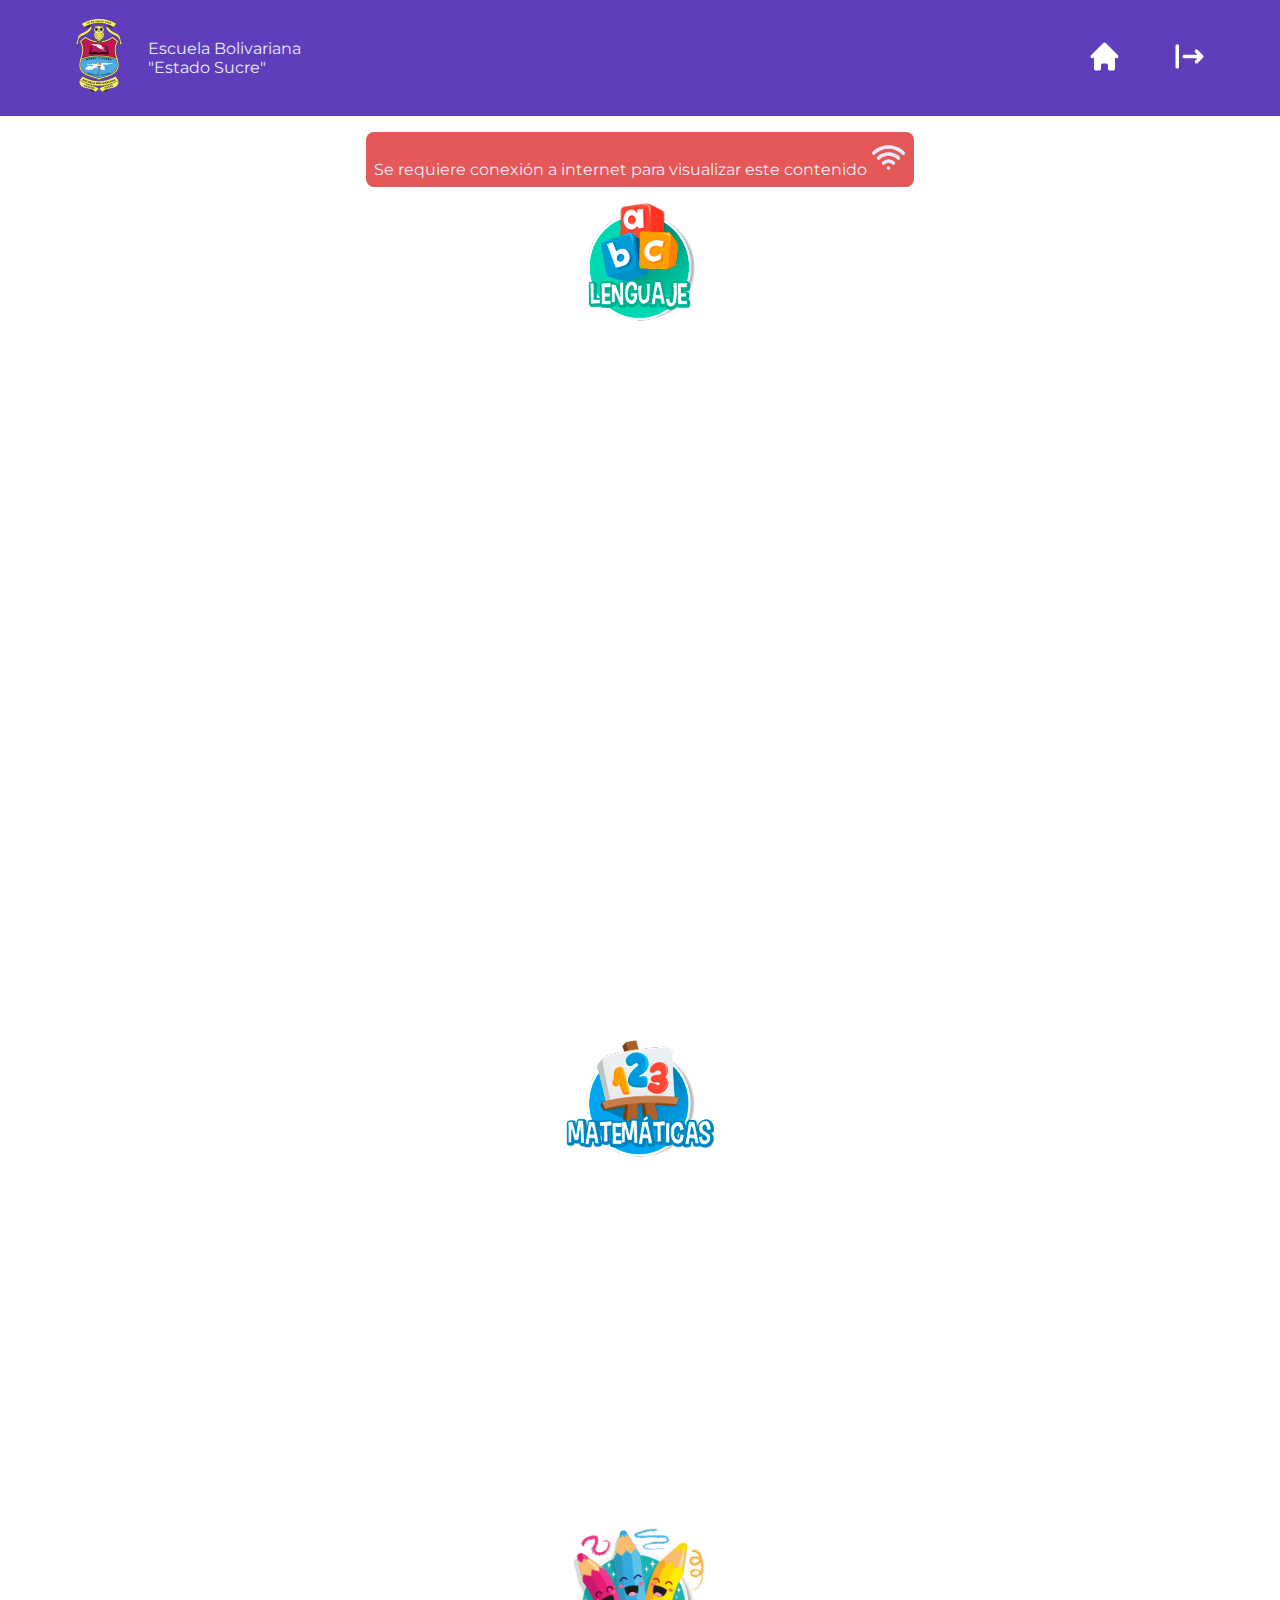
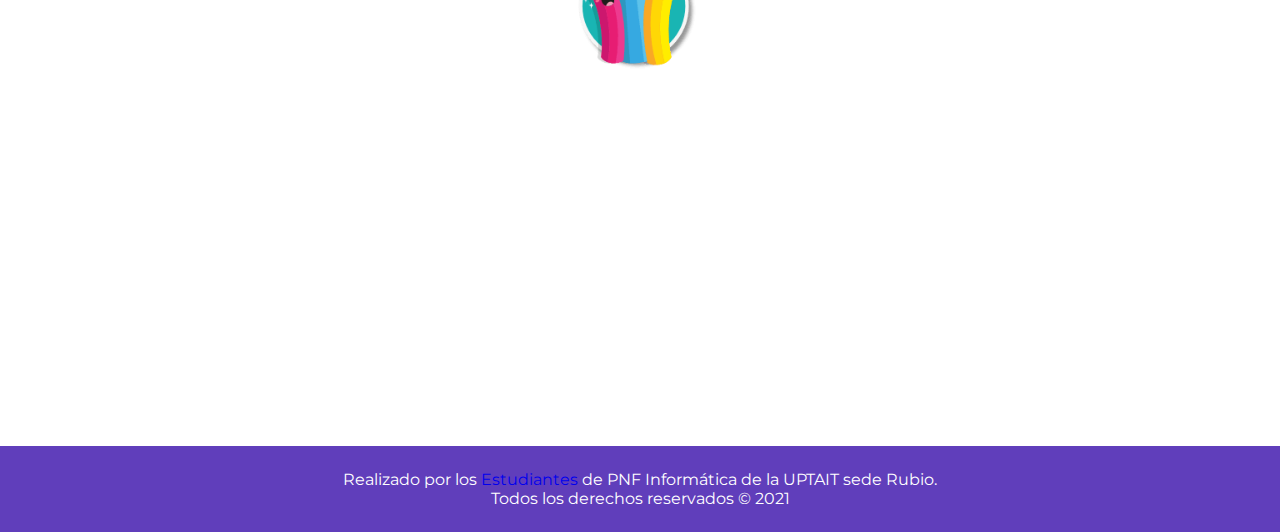
<file: videos.html>
<!DOCTYPE html>
<html lang="en">
<head>
    <meta charset="UTF-8">
    <meta http-equiv="X-UA-Compatible" content="IE=edge">
    <meta name="viewport" content="width=device-width, initial-scale=1.0">
    <title>Videos didácticos</title>
    <link href="https://fonts.googleapis.com/css2?family=Montserrat:wght@500&display=swap" rel="stylesheet">
    <link rel="stylesheet" href="./assets/css/index_styles.css">
</head>
<body>
    <div class="navbar">
        <header class="navbar__header">   
            <nav class="navbar__nav">
                <a href="./index.html" class="navbar__logo">
                    <img src="./assets/img/logo/escudobg.png" alt="" class="logo">
                    <div class="navbar__sub">
                        <p class="sub">Escuela Bolivariana
                            "Estado Sucre"
                        </p>
                    </div>
                </a>
                <ul class="navbar__list">
                    <li class="list-item">
                        <a href="./index.html" class="outline" title="Volver al menú">
                            <svg xmlns="http://www.w3.org/2000/svg" class="h-5 w-5" viewBox="0 0 20 20" fill="currentColor">
                            <path d="M10.707 2.293a1 1 0 00-1.414 0l-7 7a1 1 0 001.414 1.414L4 10.414V17a1 1 0 001 1h2a1 1 0 001-1v-2a1 1 0 011-1h2a1 1 0 011 1v2a1 1 0 001 1h2a1 1 0 001-1v-6.586l.293.293a1 1 0 001.414-1.414l-7-7z" />
                            </svg>
                        </a>
                    </li>
                    <li class="list-item">
                        <a href="./login.html" class="outline" title="Salir">
                            <svg xmlns="http://www.w3.org/2000/svg" class="h-5 w-5" viewBox="0 0 20 20" fill="currentColor">
                            <path fill-rule="evenodd" d="M3 3a1 1 0 00-1 1v12a1 1 0 102 0V4a1 1 0 00-1-1zm10.293 9.293a1 1 0 001.414 1.414l3-3a1 1 0 000-1.414l-3-3a1 1 0 10-1.414 1.414L14.586 9H7a1 1 0 100 2h7.586l-1.293 1.293z" clip-rule="evenodd" />
                            </svg>
                        </a>
                    </li>
                </ul> 
            </nav>
        </header>
    </div>

    <main class="main-container">
        <div class="disclaimer">
            <p>Se requiere conexión a internet para visualizar este contenido 
                <svg xmlns="http://www.w3.org/2000/svg" class="h-5 w-5" viewBox="0 0 20 20" fill="currentColor">
                    <path fill-rule="evenodd" d="M17.778 8.222c-4.296-4.296-11.26-4.296-15.556 0A1 1 0 01.808 6.808c5.076-5.077 13.308-5.077 18.384 0a1 1 0 01-1.414 1.414zM14.95 11.05a7 7 0 00-9.9 0 1 1 0 01-1.414-1.414 9 9 0 0112.728 0 1 1 0 01-1.414 1.414zM12.12 13.88a3 3 0 00-4.242 0 1 1 0 01-1.415-1.415 5 5 0 017.072 0 1 1 0 01-1.415 1.415zM9 16a1 1 0 011-1h.01a1 1 0 110 2H10a1 1 0 01-1-1z" clip-rule="evenodd" />
                  </svg>
            </p>
        </div>
        <div class="main-container__video">
            <div class="video-theme">
                <img src="./assets/img/img-lenguaje150.png" alt="" class="img">
            </div>
            <iframe width="560" height="315" src="https://www.youtube.com/embed/bO23pUTXyA4" title="YouTube video player" frameborder="0" allow="accelerometer; autoplay; clipboard-write; encrypted-media; gyroscope; picture-in-picture" allowfullscreen></iframe>
        </div>
        <div class="main-container__video">
            <iframe width="560" height="315" src="https://www.youtube.com/embed/E3wFstfmznA" title="YouTube video player" frameborder="0" allow="accelerometer; autoplay; clipboard-write; encrypted-media; gyroscope; picture-in-picture" allowfullscreen></iframe>
        </div>
        <div class="main-container__video">
            <div class="video-theme">
                <img src="./assets/img/img-matematicas150.png" alt="" class="img">
            </div>
            <iframe width="560" height="315" src="https://www.youtube.com/embed/k_dC1sj9sOE" title="YouTube video player" frameborder="0" allow="accelerometer; autoplay; clipboard-write; encrypted-media; gyroscope; picture-in-picture" allowfullscreen></iframe>
        </div>
        <div class="main-container__video">
            <div class="video-theme">
                <img src="./assets/img/img-colores180.png" alt="" class="img">
            </div>
            <iframe width="560" height="315" src="https://www.youtube.com/embed/oVr7NhOJOn0" title="YouTube video player" frameborder="0" allow="accelerometer; autoplay; clipboard-write; encrypted-media; gyroscope; picture-in-picture" allowfullscreen></iframe>
        </div>
    </main>
    
    <footer class="footer">
        <p class="footer__contact">Realizado por los <a href="./estudiantes.html">Estudiantes</a> de PNF Informática de la UPTAIT sede Rubio.</p>

        <p class="footer__p">Todos los derechos reservados &copy; 2021</p>
    </footer>
</body>
</html>
</file>
<file: assets/css/index_styles.css>
* {
    box-sizing: border-box;
    padding: 0;
    margin: 0;
    text-decoration: none;
}

body {
    font-family: 'Montserrat', sans-serif;
    min-height: 100vh;
}

button {
    font-family: 'Montserrat', sans-serif;    
}

.navbar {
    background-color: #603EBB;
}

.navbar__header {
    margin: 0 auto;
    max-width: 1200px;
}

.navbar__nav {
    display: flex;
    align-items: center;
    justify-content: space-between;  
    height: 100%; 
    padding: .5em;
}

.navbar__logo {
    display: flex;
    
    width: 100px;
}

.navbar__sub {
    align-items: center;
    color: #EAECFE;
    display: flex;
}

.sub {
    
    width: 160px;
}

.logo {
    width: 100%;
}

.navbar__list {
    display: flex;
}

.list-item {
    list-style-type: none;
    margin: 0 15px;
}

.outline {
    color: white;
    text-decoration: none;
    margin: 0 10px;
}

.outline:hover {
    border-bottom: 3px solid #9867C5;
}

svg {
    width: 35px;
}

.titlebox {
    background-color: #9078ee88;
    border-radius: 10px;
    max-width: 1200px;
    margin: 15px auto 0;
    padding: 1em;
}

.title {
    font-size: 2.5em;
    font-weight: 500;
    line-height: 1.5;
    margin-left: 5%;
}

.main {
    background-color: #EAECFE;
    border-radius: 10px;
    display: flex;
    margin: 15px auto;
    max-width: 1200px;
}

.main__container {
    display: flex;
    flex-wrap: wrap;
    justify-content: space-between;
    margin: 10px auto;
    padding: 2em;
    width: 85%;
}

.main__card {
    display: flex;
    flex-direction: column;
    position: relative;
    padding: 20px;
    width: 250px;
}

.main__card-thumbnail {
    position: relative;
    height: 0;
    padding-top: 56.333%;
}

.card-image {
    border-radius: 8px 8px 0 0;
    position: absolute;
    top: 0;
    left: 0;
    max-width: 100%;
    height: auto;
}

.main__card-body {
    padding: 6px;
    height: 75px;
    border-radius: 0 0 8px 8px;
}

.main__card-body p {
    color: #FFF;
    font-size: 18px;
    text-align: center;
    line-height: 3;
}

.blue-science {
    background-color: #5f96d7;
}

.pink-science {
    background: #ed1e79;
}

.orange-science {
    background-color: #dd5342;
}

.yellow-science {
    background-color: #ca9c05fb;
}

.footer {
    background-color: #603EBB;
    color: white;
    padding: 1.5em;
    text-align: center;
    width: 100%;
}

.bottom {
    position: absolute;
    bottom: 0;
}

/* estilos palabras.html */

.container {
    max-width: 1200px;
    margin: 0 auto;
}

.question__section {
    background-color: #9078ee88;
    border-radius: 10px;
    padding: 1.5em;
    max-width: 1200px;
}

.questionbox {
    display: flex;
    flex-wrap: wrap;
    justify-content: space-evenly;
    margin: 1rem;
    padding: .5em;
}

.imgbox {
    width: 320px;
}

.img-rima {
    width: 100%;
    height: 240px;
}

.questionbox__select {
    background-color: #EAECFE;
    border-radius: 10px;
    min-width: 350px;
}

.questionbox__title {
    flex-direction: row;
    margin: .5rem 0;
    text-align: center;
}

.questionbox__buttons {
    display: flex;
    flex-direction: column;
    align-items: center;
}

.questionbox__operation {
    display: flex;
    
}

.questionbox__img {
    margin: auto 15px;
    width: 200px;
}

.img {
    width: 100%;
}

.questionbox__symbol {
    font-size: 30px;
    margin: auto 0;
}

.select-button {
    background-color: #e45858;
    border: none;
    border-radius: 8px;
    color: #fffffe;
    font-size: 13.8px;
    margin: .5rem 0;
    padding: .6em;
    cursor: pointer;
    width: 100px;
}

.disabled {
    background-color: rgb(129, 128, 128);
    cursor: auto;
}

.go-back {
    background-color: #e45858;
    border: none;
    border-radius: 8px;
    color: #fffffe;
    font-size: 1rem;
    padding: 1rem;
    margin: 1em 0;
}

#top-button {
    display: none;
    position: fixed;
    bottom: 20px;
    right: 30px;
    z-index: 99;
    border: none;
    outline: none;
    background-color: #e45858;
    color: #fffffe;
    cursor: pointer;
    padding: 1em;
    border-radius: 10px;
    font-size: 1rem;
}

#top-button:hover {
    background-color: #555;
}

/* Modal abierto */
dialog[open] {
    position: fixed;
    width: 50%;
    max-width: 750px;
    top: 30vh;
    margin: 0 auto;
    padding: 1em;
}

#close-button, #again-button {
    border: none;
    border-radius: 8px;
    color: #fffffe;
    outline: none;
    padding: .5em;
    background-color: #e45858;
    margin: 1em 2em;
}

/* Videos.html */

.main-container {
    display: flex;
    flex-direction: column;
    padding: 1em;
}

.main-container__video {
    margin: 15px auto;
}

.video-theme {
    width: 150px;
    margin: 0 auto 15px;
}

.disclaimer {
    background-color: #e45858;
    border-radius: 8px;
    padding: .5em;
    max-width: 50%;
    margin: 0 auto;
}

.disclaimer p {
    color: #EAECFE;
}

/* Canvas */

.section-container {
    height: 100vh;
    display: flex;
}

#toolbar {
    display: flex;
    flex-direction: column;
    padding: 5px;
    width: 100px;
    background-color: blueviolet;
    color: #fffffe;
}

#toolbar * {
    margin-bottom: 6px;
}

#toolbar label {
    font-size: 12px;
}

#toolbar input {
    width: 100%;
}

#toolbar button {
    background-color: #dd5342;
    border: none;
    border-radius: 4px;
    color: #fffffe;
    padding: 6px;
}

/* Estudiantes */
.container__list-data {
    background-color: #EAECFE;
    margin: 5em;
}

.container__list-data li {
    margin: 1em 0;
}
</file>
<file: assets/css/login_styles.css>
* {
    box-sizing: border-box;
    margin: 0;
    padding: 0;
}

:root {
    --background: #fffffe;
    --card-background: #d1d1e9;
    --card-heading: #2b2c34;
    --headline: #2b2c34;
    --primary: #6246ea;
    --button-text: #fffffe;
    --secondary: #d1d1e9;
    --tertiary: #e45858;
}

body {
    display: flex;
    font-family: 'Montserrat', sans-serif;
    flex-direction: column;
    height: 100vh;
    background-color: var(--background);
}

.container__escudo {
    /* border: 1px solid black; */
    margin: 0 auto;
    width: 300px;
}

.escudo {
    width: 100%;
}

.form__container {
    display: flex;
    flex-direction: column;
    align-items: center;
    background-color: var(--primary);
    border-radius: 8px;
    color: var(--button-text);
    position: relative;
    padding: 3em 4em 2em;
    margin: 15px auto;
    width: 50%;
}

.form__title {
    margin-bottom: 1rem;
}

label {
    font-size: 2rem;
    font-weight: 600;
}

input[type = "text"] {
    border: none;
    border-radius: 5px;
    font-size: 19px;
    padding: .5rem;
    margin-top: 1.5em;
    width: 15em;
}

input[type = "submit"] {
    border: none;
    background-color: var(--tertiary);
    border-radius: 80px;
    color: var(--button-text);
    font-size: 18px;
    padding: 15px;
    margin-top: 18px;
    width: 10rem;
}
</file>
